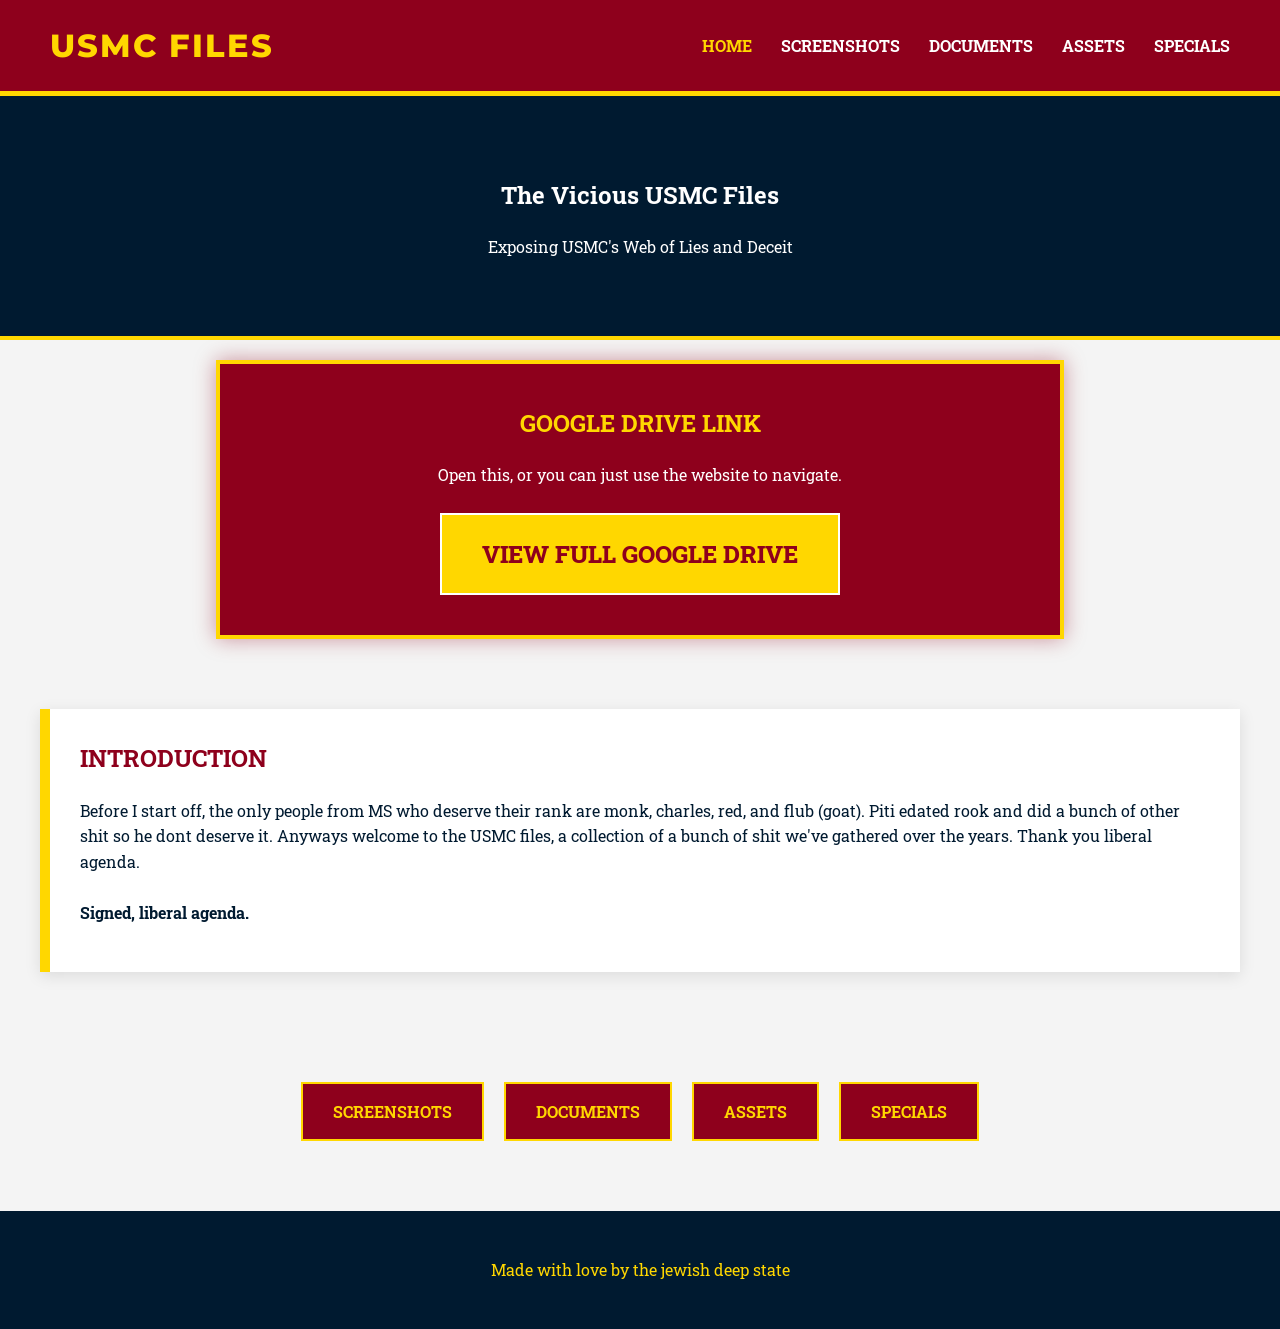
<file: index.html>
<!DOCTYPE html>
<html lang="en">
<head>
  <meta charset="UTF-8">
  <meta name="viewport" content="width=device-width, initial-scale=1.0">
  <title>Vicious USMC Files</title>
  <link rel="stylesheet" href="style.css">
  <style>
    /* Unique Attention-Grabbing Style for the Main Drive Button */
    .drive-banner {
      background: #8e001c; /* Marine Red */
      border: 4px solid #ffd700; /* Bold Gold Border */
      padding: 40px 20px;
      text-align: center;
      margin: 20px auto;
      max-width: 800px;
      box-shadow: 0 0 20px rgba(142, 0, 28, 0.4);
    }
    .btn-massive {
      background: #ffd700;
      color: #8e001c;
      padding: 20px 40px;
      font-size: 1.5rem;
      font-weight: 800;
      text-decoration: none;
      text-transform: uppercase;
      display: inline-block;
      border: 2px solid #fff;
      transition: transform 0.2s, background 0.3s;
    }
    .btn-massive:hover {
      background: #fff;
      transform: scale(1.05);
      box-shadow: 0 0 15px #ffd700;
    }
  </style>
</head>
<body>

<header class="site-header">
  <div class="logo">USMC Files</div>
  <nav class="nav">
    <a href="index.html" class="active">Home</a>
    <a href="screenshots.html">Screenshots</a>
    <a href="documents.html">Documents</a>
    <a href="assets.html">Assets</a>
    <a href="specials.html">Specials</a>
  </nav>
</header>

<main>
  <section class="hero">
    <h1>The Vicious USMC Files</h1>
    <p>Exposing USMC's Web of Lies and Deceit</p>
  </section>

  <section class="drive-banner">
    <h2 style="color: #ffd700; margin-top: 0; text-transform: uppercase;">Google Drive Link</h2>
    <p style="color: #fff; margin-bottom: 25px;">Open this, or you can just use the website to navigate.</p>
    <a href="https://drive.google.com/drive/folders/1IhdfmpbjvZe2oGW89ZlXFcIueBAjP61N?usp=sharing" class="btn-massive">View Full Google Drive</a>
  </section>

  <section class="grid-section">
    <div class="card" style="border-left: 10px solid #ffd700; background: #fff; text-align: left;">
      <h2 style="color: #8e001c; text-transform: uppercase; margin-top: 0;">Introduction</h2>
      <p>
        Before I start off, the only people from MS who deserve their rank are monk, charles, red, and flub (goat). Piti edated rook and did a bunch of other shit so he dont deserve it. Anyways welcome to the USMC files, a collection of a bunch of shit we've gathered over the years. Thank you liberal agenda.
        <br><br>
        <strong>Signed, liberal agenda.</strong>
      </p>
    </div>
  </section>

  <section class="grid-section" style="display: flex; gap: 20px; justify-content: center; flex-wrap: wrap; margin-top: 0;">
    <a href="screenshots.html" class="btn">Screenshots</a>
    <a href="documents.html" class="btn">Documents</a>
    <a href="assets.html" class="btn">Assets</a>
    <a href="specials.html" class="btn">Specials</a>
  </section>
</main>

<footer class="site-footer">
  <p>Made with love by the jewish deep state</p>
</footer>

</body>

</html>
</file>
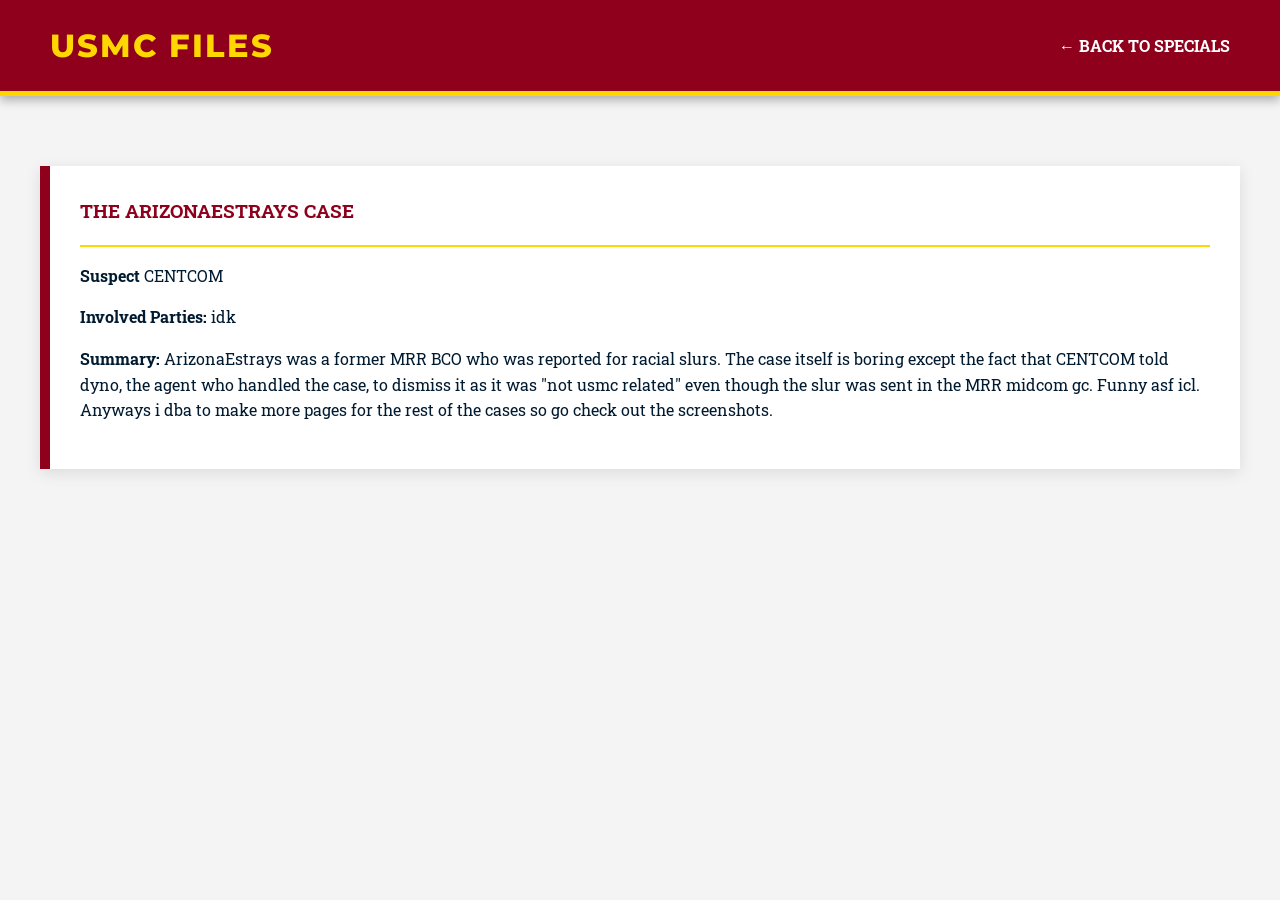
<file: arizona.html>
<!DOCTYPE html>
<html lang="en">
<head>
  <meta charset="UTF-8">
  <title>The DivineKozen Case | USMC FILES</title>
  <link rel="stylesheet" href="style.css">
</head>
<body>
  <header class="site-header">
    <div class="logo">USMC FILES</div>
    <nav class="nav"><a href="specials.html">← Back to Specials</a></nav>
  </header>

  <main class="grid-section">
    <div class="card">
      <h3>The ArizonaEstrays Case </h3>
      <hr style="border: 1px solid #ffd700;">
      <p><strong>Suspect</strong> CENTCOM</p>
      <p><strong>Involved Parties:</strong> idk</p>
      <p><strong>Summary:</strong> ArizonaEstrays was a former MRR BCO who was reported for racial slurs. The case itself is boring except the fact that CENTCOM told dyno, the agent who handled the case, to dismiss it as it was "not usmc related" even though the slur was sent in the MRR midcom gc. Funny asf icl. Anyways i dba to make more pages for the rest of the cases so go check out the screenshots.</p>
    </div>
  </main>
</body>

</html>
</file>
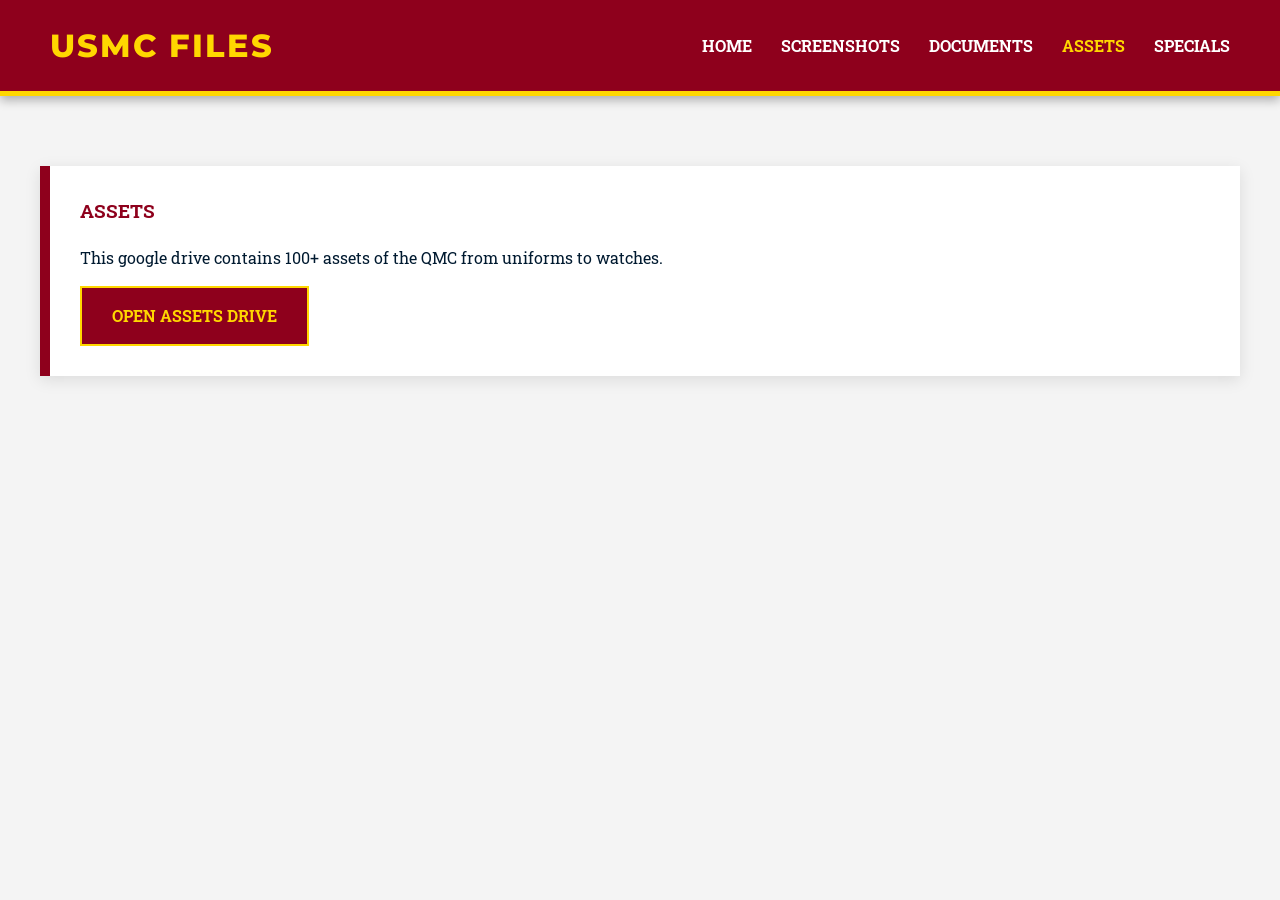
<file: assets.html>
<!DOCTYPE html>
<html lang="en">
<head>
  <meta charset="UTF-8">
  <title>Assets | Vicious USMC Files</title>
  <link rel="stylesheet" href="style.css">
</head>
<body>
  <header class="site-header">
    <div class="logo">USMC Files</div>
    <nav class="nav">
      <a href="index.html">Home</a>
      <a href="screenshots.html">Screenshots</a>
      <a href="documents.html">Documents</a>
      <a href="assets.html" class="active">Assets</a>
      <a href="specials.html">Specials</a>
    </nav>
  </header>

  <main class="grid-section">
    <div class="card">
      <h3>Assets</h3>
      <p>This google drive contains 100+ assets of the QMC from uniforms to watches.</p>
      <a href="https://drive.google.com/drive/folders/1HA7fkHGd3VEOldHRMzv4aLH1rH1LOjM_?usp=drive_link" class="btn">Open Assets Drive</a>
    </div>
  </main>

</body>
</html>
</file>
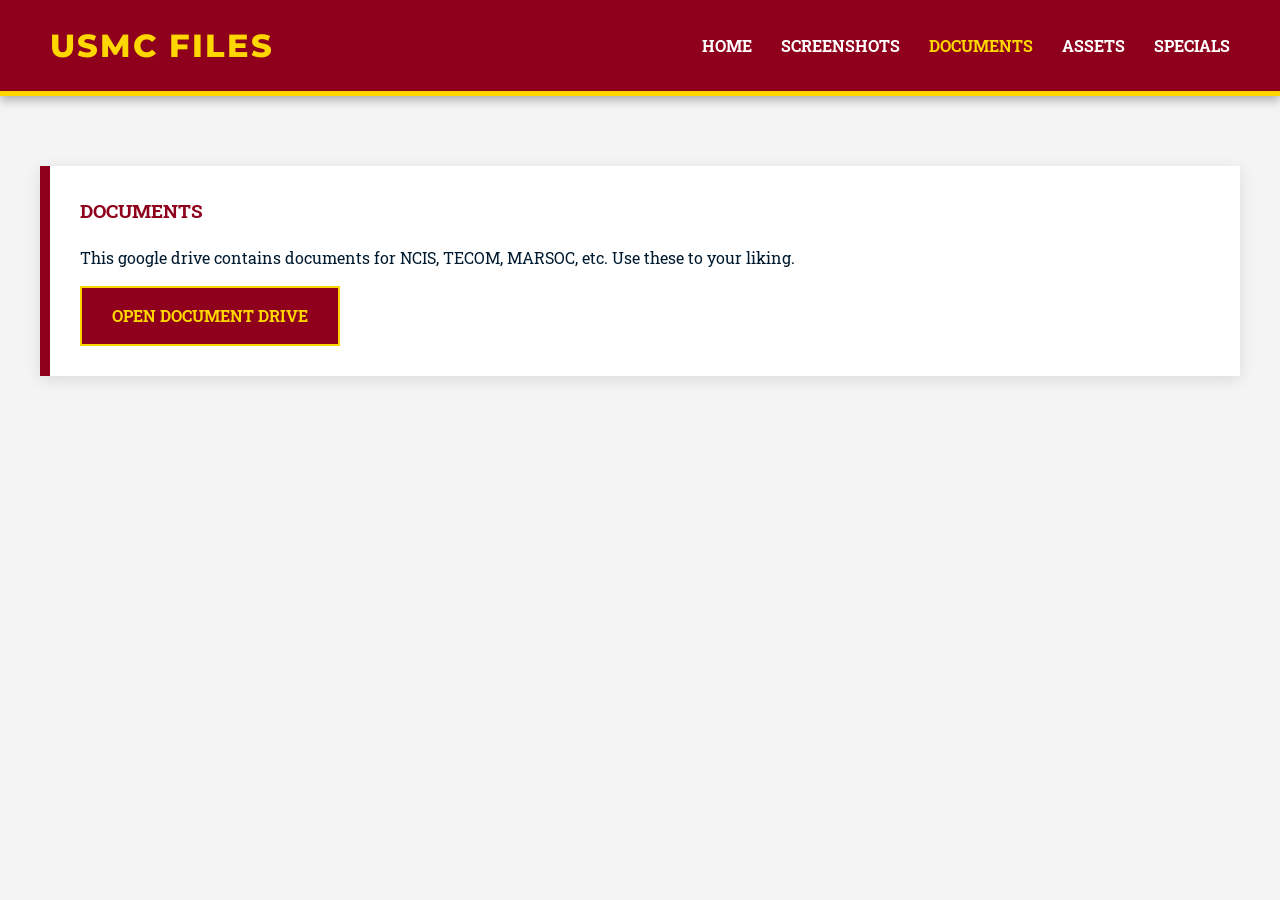
<file: documents.html>
<!DOCTYPE html>
<html lang="en">
<head>
  <meta charset="UTF-8">
  <title>Documents | USMC FILES</title>
  <link rel="stylesheet" href="style.css">
</head>
<body>
  <header class="site-header">
    <div class="logo">USMC FILES</div>
    <nav class="nav">
      <a href="index.html">Home</a>
      <a href="screenshots.html">Screenshots</a>
      <a href="documents.html" class="active">Documents</a>
      <a href="assets.html">Assets</a>
      <a href="specials.html">Specials</a>
    </nav>
  </header>

  <main class="grid-section">
    <div class="card">
      <h3>Documents</h3>
      <p>This google drive contains documents for NCIS, TECOM, MARSOC, etc. Use these to your liking.</p>
      <a href="https://drive.google.com/drive/folders/1zVTzhcxD19ID8VddDWpBK7AnekHHslXd?usp=drive_link" class="btn">Open Document Drive</a>
    </div>
  </main>
</body>

</html>
</file>
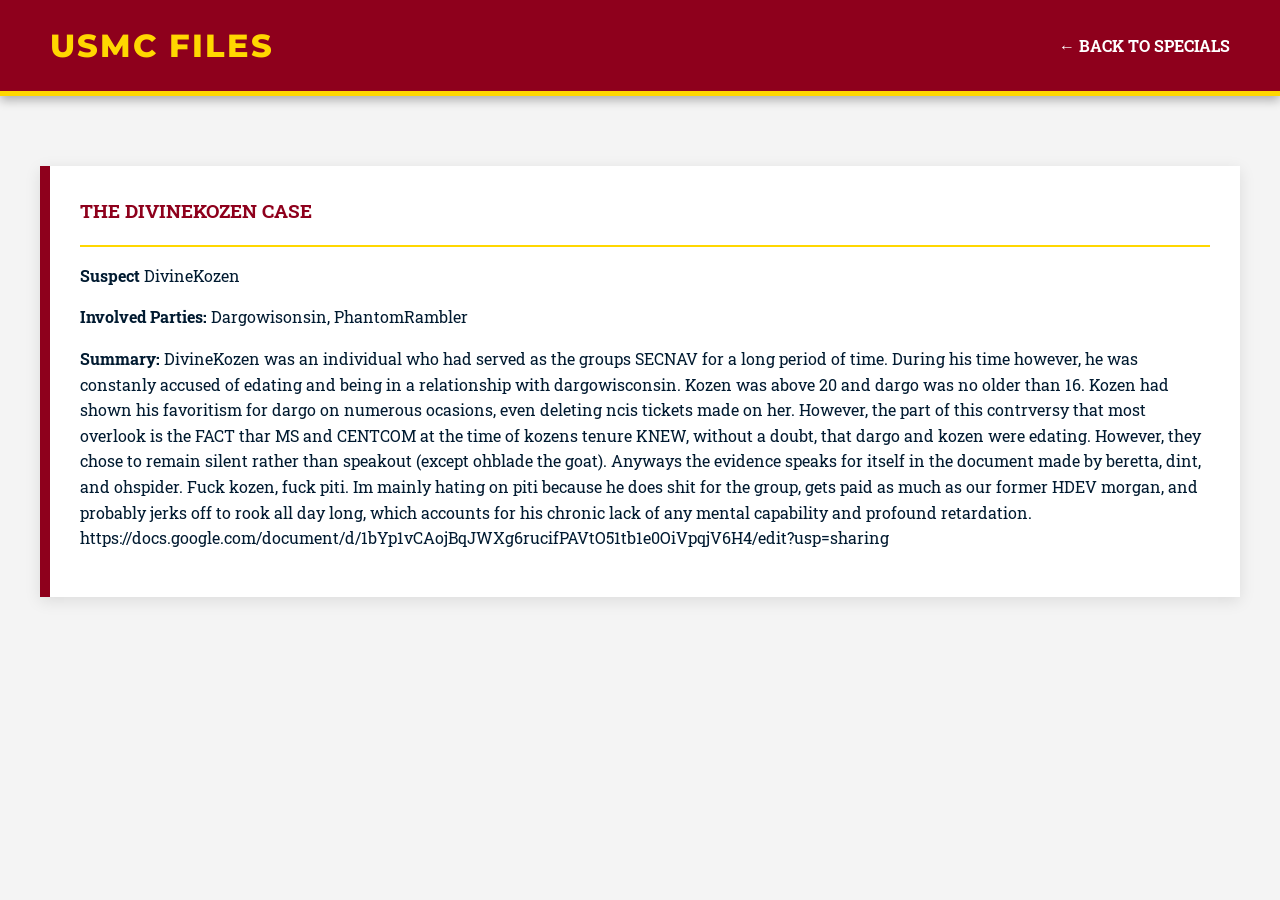
<file: kozen.html>
<!DOCTYPE html>
<html lang="en">
<head>
  <meta charset="UTF-8">
  <title>The DivineKozen Case | USMC FILES</title>
  <link rel="stylesheet" href="style.css">
</head>
<body>
  <header class="site-header">
    <div class="logo">USMC FILES</div>
    <nav class="nav"><a href="specials.html">← Back to Specials</a></nav>
  </header>

  <main class="grid-section">
    <div class="card">
      <h3>The DivineKozen Case </h3>
      <hr style="border: 1px solid #ffd700;">
      <p><strong>Suspect</strong> DivineKozen</p>
      <p><strong>Involved Parties:</strong> Dargowisonsin, PhantomRambler</p>
      <p><strong>Summary:</strong> DivineKozen was an individual who had served as the groups SECNAV for a long period of time. During his time however, he was constanly accused of edating and being in a relationship with dargowisconsin. Kozen was above 20 and dargo was no older than 16. Kozen had shown his favoritism for dargo on numerous ocasions, even deleting ncis tickets made on her. However, the part of this contrversy that most overlook is the FACT thar MS and CENTCOM at the time of kozens tenure KNEW, without a doubt, that dargo and kozen were edating. However, they chose to remain silent rather than speakout (except ohblade the goat). Anyways the evidence speaks for itself in the document made by beretta, dint, and ohspider. Fuck kozen, fuck piti. Im mainly hating on piti because he does shit for the group, gets paid as much as our former HDEV morgan, and probably jerks off to rook all day long, which accounts for his chronic lack of any mental capability and profound retardation.
      https://docs.google.com/document/d/1bYp1vCAojBqJWXg6rucifPAVtO51tb1e0OiVpqjV6H4/edit?usp=sharing</p>
    </div>
  </main>
</body>
</html>
</file>
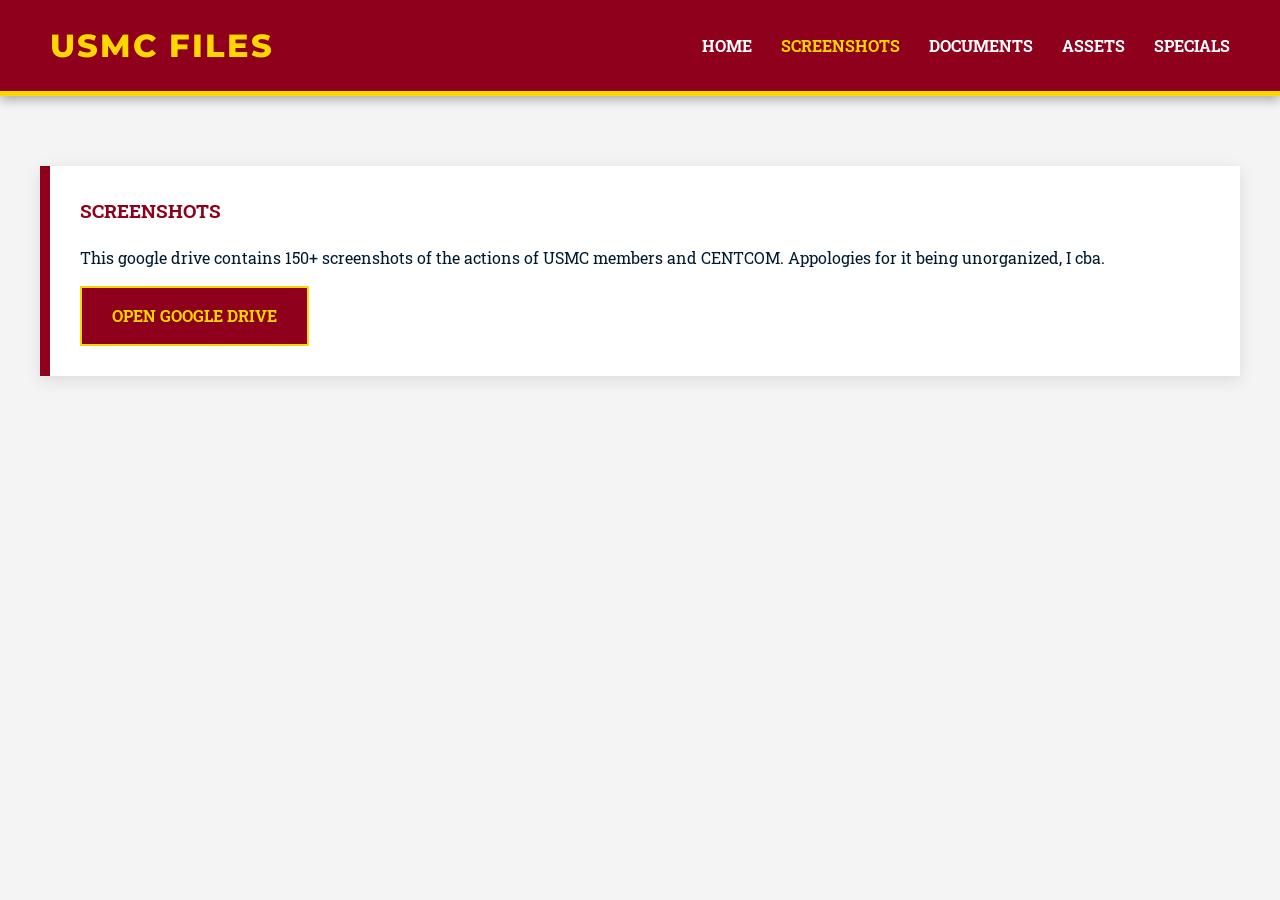
<file: screenshots.html>
<!DOCTYPE html>
<html lang="en">
<head>
  <meta charset="UTF-8">
  <title>Screenshots | USMC FILES</title>
  <link rel="stylesheet" href="style.css">
</head>
<body>
  <header class="site-header">
    <div class="logo">USMC FILES</div>
    <nav class="nav">
      <a href="index.html">Home</a>
      <a href="screenshots.html" class="active">Screenshots</a>
      <a href="documents.html">Documents</a>
      <a href="assets.html">Assets</a>
      <a href="specials.html">Specials</a>
    </nav>
  </header>

  <main class="grid-section">
    <div class="card">
      <h3>Screenshots</h3>
      <p>This google drive contains 150+ screenshots of the actions of USMC members and CENTCOM. Appologies for it being unorganized, I cba.</p>
      <a href="https://drive.google.com/drive/folders/1vHdwKn30tZI0HDDUKuVgI5UGqf08pkK8?usp=sharing" class="btn">Open Google Drive</a>
    </div>
  </main>
</body>
</html>
</file>
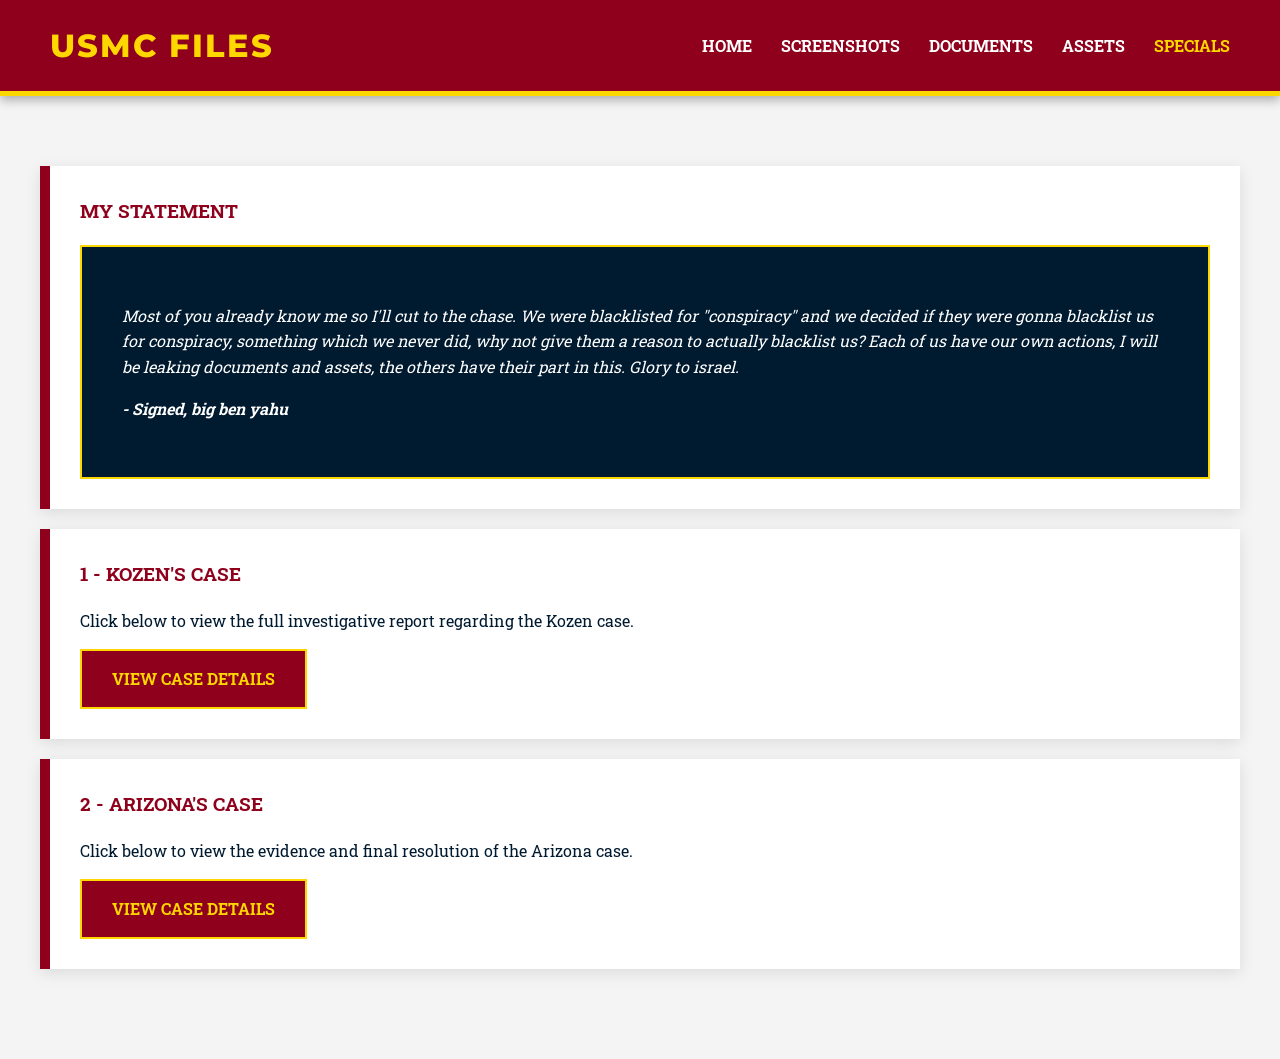
<file: specials.html>
<!DOCTYPE html>
<html lang="en">
<head>
  <meta charset="UTF-8">
  <title>Specials | USMC FILES</title>
  <link rel="stylesheet" href="style.css">
</head>
<body>
  <header class="site-header">
    <div class="logo">USMC FILES</div>
    <nav class="nav">
      <a href="index.html">Home</a>
      <a href="screenshots.html">Screenshots</a>
      <a href="documents.html">Documents</a>
      <a href="assets.html">Assets</a>
      <a href="specials.html" class="active">Specials</a>
    </nav>
  </header>

  <main class="grid-section">
    <div class="card">
      <h3>My Statement</h3>
      <div class="statement-box">
        <p>Most of you already know me so I'll cut to the chase. We were blacklisted for "conspiracy" and we decided if they were gonna blacklist us for conspiracy, something which we never did, why not give them a reason to actually blacklist us? Each of us have our own actions, I will be leaking documents and assets, the others have their part in this. Glory to israel.</p>
        <p><strong>- Signed, big ben yahu</strong></p>
      </div>
    </div>

    <div class="card">
      <h3>1 - Kozen's Case</h3>
      <p>Click below to view the full investigative report regarding the Kozen case.</p>
      <a href="kozen.html" class="btn">View Case Details</a>
    </div>

    <div class="card">
      <h3>2 - Arizona's Case</h3>
      <p>Click below to view the evidence and final resolution of the Arizona case.</p>
      <a href="arizona.html" class="btn">View Case Details</a>
    </div>
  </main>
</body>

</html>
</file>
<file: style.css>
@import url('https://fonts.googleapis.com/css2?family=Roboto+Slab:wght@400;700&family=Montserrat:wght@600;800&display=swap');

:root {
  --marines-red: #8e001c;
  --marines-gold: #ffd700;
  --marines-navy: #001a30;
  --marines-white: #ffffff;
}

body {
  font-family: 'Roboto Slab', serif;
  margin: 0;
  background-color: #f4f4f4;
  color: var(--marines-navy);
  line-height: 1.6;
}

/* Header & Nav */
.site-header {
  background: var(--marines-red);
  color: var(--marines-gold);
  padding: 20px 50px;
  display: flex;
  justify-content: space-between;
  align-items: center;
  border-bottom: 5px solid var(--marines-gold);
  box-shadow: 0 4px 10px rgba(0,0,0,0.3);
}

.logo {
  font-family: 'Montserrat', sans-serif;
  font-size: 2rem;
  font-weight: 800;
  letter-spacing: 2px;
  text-transform: uppercase;
}

.nav a {
  color: var(--marines-white);
  text-decoration: none;
  margin-left: 25px;
  font-weight: 700;
  text-transform: uppercase;
  transition: 0.3s;
}

.nav a:hover, .nav a.active {
  color: var(--marines-gold);
}

/* Hero/Banner */
.hero {
  background: var(--marines-navy);
  color: var(--marines-white);
  padding: 60px 20px;
  text-align: center;
  border-bottom: 4px solid var(--marines-gold);
}

/* Buttons & Links */
.btn {
  background: var(--marines-red);
  color: var(--marines-gold);
  padding: 15px 30px;
  border: 2px solid var(--marines-gold);
  border-radius: 0; /* Military sharp edges */
  font-weight: bold;
  cursor: pointer;
  text-transform: uppercase;
  transition: 0.3s;
  display: inline-block;
  text-decoration: none;
}

.btn:hover {
  background: var(--marines-gold);
  color: var(--marines-red);
}

/* Grid & Cards */
.grid-section {
  max-width: 1200px;
  margin: 50px auto;
  padding: 20px;
}

.card {
  background: white;
  border-left: 10px solid var(--marines-red);
  padding: 30px;
  margin-bottom: 20px;
  box-shadow: 0 4px 15px rgba(0,0,0,0.1);
}

.card h3 {
  color: var(--marines-red);
  margin-top: 0;
  text-transform: uppercase;
}

/* Special Case Formatting */
.statement-box {
  background: var(--marines-navy);
  color: white;
  padding: 40px;
  border: 2px solid var(--marines-gold);
  font-style: italic;
}

.site-footer {
  text-align: center;
  padding: 30px;
  background: var(--marines-navy);
  color: var(--marines-gold);
  margin-top: 50px;
}
</file>
